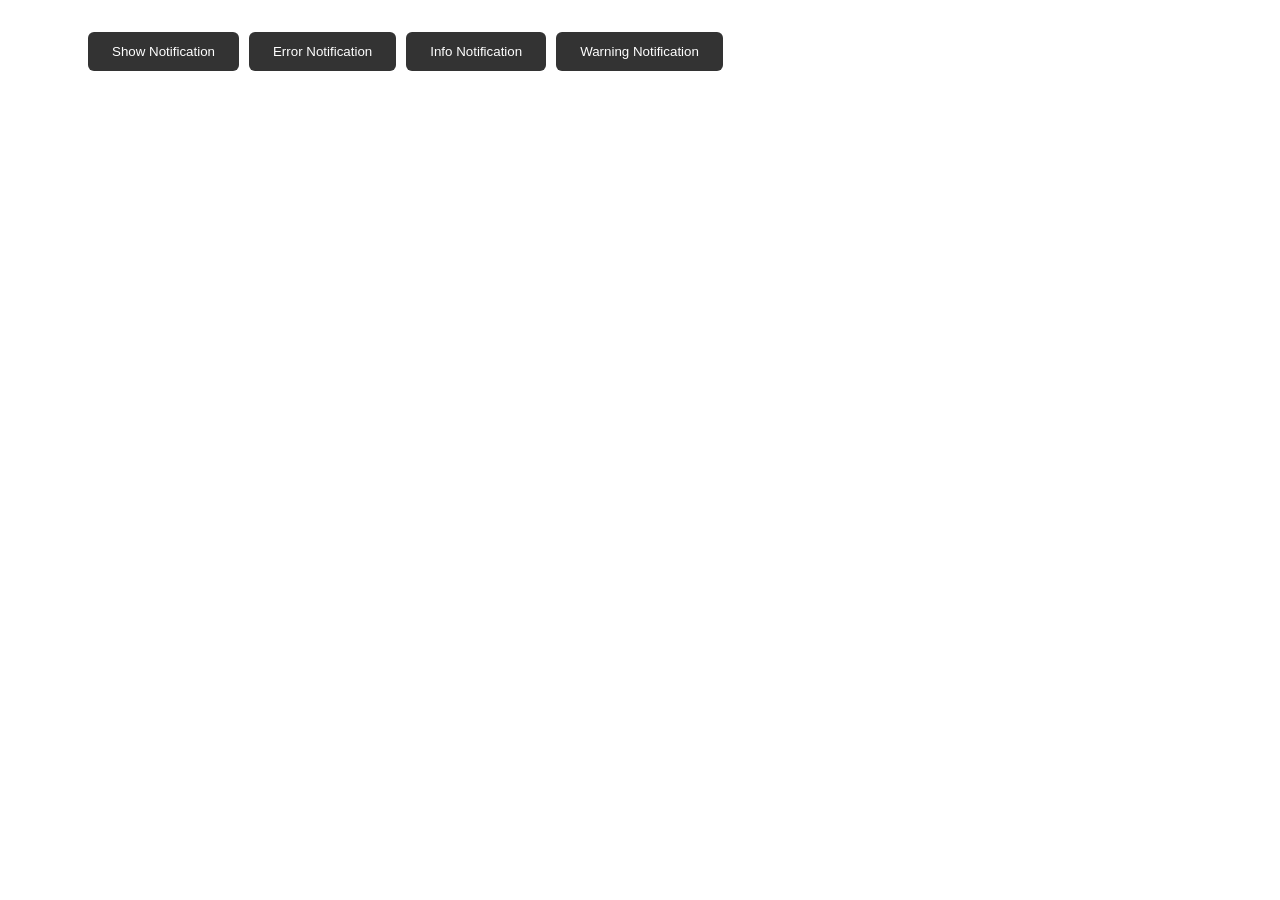
<file: index.html>
<!DOCTYPE html>
<html lang="en">
<head>
  <meta charset="UTF-8">
  <meta name="viewport" content="width=device-width, initial-scale=1.0">
  <title>Module Integration</title>
  <link rel="stylesheet" href="notification-module.css">
  <link rel="stylesheet" href="particle-button.css">
</head>
<body>

  <div style="display: flex; gap: 10px; margin: 2rem 0 0 5rem;">
    <div id="success-trigger"></div>
  <div id="error-trigger"></div>
  <div id="info-trigger"></div>
  <div id="warning-trigger"></div>
  </div>

  <script src="notification-module.js"></script>
  <script src="particle-button.js"></script>

  <script>
    // 1. Success Button
    ParticleButtonModule.create('success-trigger', 'Show Notification', {
      colors: ['#28a745', '#98FB98', '#ffffff'],
      onClick: () => {
        NotificationModule.notify('Notification', 'Mission completed successfully!', { 
          type: 'success', duration: 5000, sound: 'success.mp3' 
        });
      }
    });

    // 2. Error Button
    ParticleButtonModule.create('error-trigger', 'Error Notification', {
      colors: ['#dc3545', '#ff0000', '#333'],
      onClick: () => {
        NotificationModule.notify('Error!', 'Something went wrong.', { 
          type: 'error', duration: 5000, sound: 'success.mp3' 
        });
      }
    });

    // 3. Info Button
    ParticleButtonModule.create('info-trigger', 'Info Notification', {
      colors: ['#17a2b8', '#00cfef'],
      onClick: () => {
        NotificationModule.notify('Info', 'New update available.', { 
          type: 'info', duration: 5000 
        });
      }
    });

    // 3. Warning Button
    ParticleButtonModule.create('warning-trigger', 'Warning Notification', {
      colors: ['#17a2b8', '#00cfef'],
      onClick: () => {
        NotificationModule.notify('Warning', 'Warning! Check the System!', { 
          type: 'warning', duration: 5000 
        });
      }
    });
  </script>
</body>
</html>
</file>
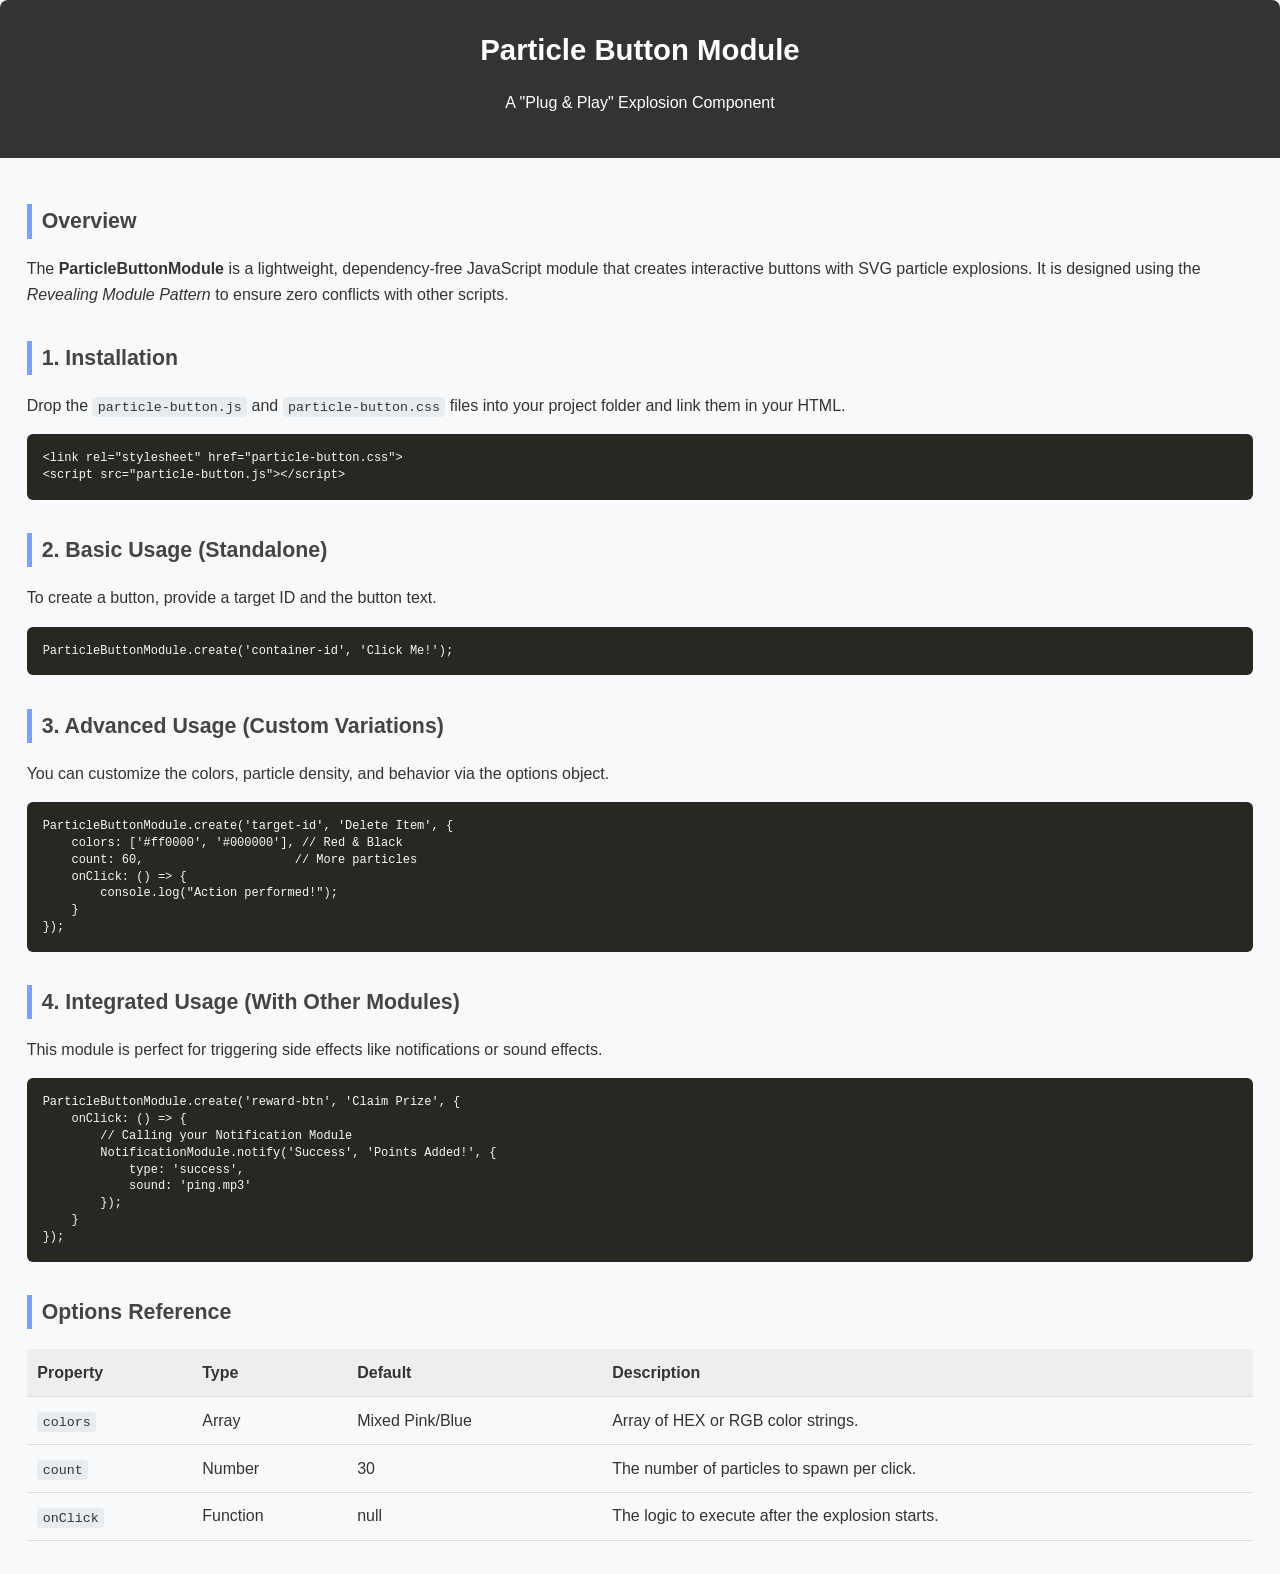
<file: particle-button-readme.html>
<!DOCTYPE html>
<html lang="en">
<head>
    <meta charset="UTF-8">
    <style>
        @page {
            size: A4;
            margin: 15mm;
            background-color: #f8f9fa;
        }
        body {
            font-family: 'Segoe UI', Tahoma, Geneva, Verdana, sans-serif;
            color: #333;
            line-height: 1.6;
            margin: 0;
            padding: 0;
            background-color: #f8f9fa;
        }
        .header {
            background-color: #333;
            color: white;
            padding: 20pt;
            text-align: center;
            border-radius: 8px 8px 0 0;
        }
        h1 { margin: 0; font-size: 22pt; }
        h2 { color: #444; border-left: 5px solid #7aa0ff; padding-left: 10px; margin-top: 25pt; font-size: 16pt; }
        h3 { color: #555; font-size: 13pt; margin-top: 15pt; }
        code {
            background-color: #e9ecef;
            padding: 2pt 4pt;
            border-radius: 4px;
            font-family: 'Courier New', Courier, monospace;
            font-size: 10pt;
        }
        pre {
            background-color: #272822;
            color: #f8f8f2;
            padding: 12pt;
            border-radius: 6px;
            overflow: hidden;
            font-size: 9pt;
            line-height: 1.4;
        }
        .container {
            padding: 10pt 20pt;
        }
        .note {
            background-color: #e7f3ff;
            border-left: 5px solid #2196F3;
            padding: 10pt;
            margin: 15pt 0;
        }
        table {
            width: 100%;
            border-collapse: collapse;
            margin: 15pt 0;
        }
        th, td {
            text-align: left;
            padding: 8pt;
            border-bottom: 1px solid #ddd;
        }
        th { background-color: #eee; }
    </style>
</head>
<body>
    <div class="header">
        <h1>Particle Button Module</h1>
        <p>A "Plug & Play" Explosion Component</p>
    </div>

    <div class="container">
        <h2>Overview</h2>
        <p>The <strong>ParticleButtonModule</strong> is a lightweight, dependency-free JavaScript module that creates interactive buttons with SVG particle explosions. It is designed using the <em>Revealing Module Pattern</em> to ensure zero conflicts with other scripts.</p>

        <h2>1. Installation</h2>
        <p>Drop the <code>particle-button.js</code> and <code>particle-button.css</code> files into your project folder and link them in your HTML.</p>
        <pre>&lt;link rel="stylesheet" href="particle-button.css"&gt;
&lt;script src="particle-button.js"&gt;&lt;/script&gt;</pre>

        <h2>2. Basic Usage (Standalone)</h2>
        <p>To create a button, provide a target ID and the button text.</p>
        <pre>ParticleButtonModule.create('container-id', 'Click Me!');</pre>

        <h2>3. Advanced Usage (Custom Variations)</h2>
        <p>You can customize the colors, particle density, and behavior via the options object.</p>
        <pre>ParticleButtonModule.create('target-id', 'Delete Item', {
    colors: ['#ff0000', '#000000'], // Red & Black
    count: 60,                     // More particles
    onClick: () => {
        console.log("Action performed!");
    }
});</pre>

        <h2>4. Integrated Usage (With Other Modules)</h2>
        <p>This module is perfect for triggering side effects like notifications or sound effects.</p>
        <pre>ParticleButtonModule.create('reward-btn', 'Claim Prize', {
    onClick: () => {
        // Calling your Notification Module
        NotificationModule.notify('Success', 'Points Added!', { 
            type: 'success', 
            sound: 'ping.mp3' 
        });
    }
});</pre>

        <h2>Options Reference</h2>
        <table>
            <tr>
                <th>Property</th>
                <th>Type</th>
                <th>Default</th>
                <th>Description</th>
            </tr>
            <tr>
                <td><code>colors</code></td>
                <td>Array</td>
                <td>Mixed Pink/Blue</td>
                <td>Array of HEX or RGB color strings.</td>
            </tr>
            <tr>
                <td><code>count</code></td>
                <td>Number</td>
                <td>30</td>
                <td>The number of particles to spawn per click.</td>
            </tr>
            <tr>
                <td><code>onClick</code></td>
                <td>Function</td>
                <td>null</td>
                <td>The logic to execute after the explosion starts.</td>
            </tr>
        </table>
    </div>
</body>
</html>
</file>
<file: notification-module.css>
/* NOT REQUIRED ANYMORE */

@font-face {
  font-family: 'JetBrains Mono';
  src: url('./fonts/JetBrainsMono-VariableFont_wght.woff2') format('woff2');
  /* full weight range */
  font-weight: 100 800;
  font-style: normal;
}

@font-face {
  font-family: 'JetBrains Mono';
  src: url('./fonts/JetBrainsMono-Italic-VariableFont_wght.woff2') format('woff2');
  font-weight: 100 800;
  font-style: italic;
}

#notification-container {
  position: fixed;
  top: 20px;
  right: 20px;
  z-index: 9999;
  font-family: 'JetBrains Mono', 'Orbitron', monospace;
}

.notification {
  color: #e0e0e0;
  background-color: #1a1a28;
  padding: 20px 25px;
  border-radius: 10px;
  box-shadow: 0 6px 20px rgba(0, 0, 0, 0.6), 0 0 10px rgba(0, 255, 195, 0.2);
  /* subtle glow */
  min-width: 350px;
  max-width: 400px;
  opacity: 0;
  transform: translateY(-20px);
  transition: all 0.4s ease, box-shadow 0.6s ease-in-out;
  position: relative;
  overflow: hidden;
  border-left: 5px solid #555;
  margin: 10px 0;
}

.notification.show {
  opacity: 1;
  transform: translateY(0);
  animation: pulse-glow 1.5s infinite alternate;
}

/* Glow animation */
@keyframes pulse-glow {
  0% {
    box-shadow: 0 6px 20px rgba(0, 0, 0, 0.6), 0 0 10px rgba(0, 255, 195, 0.2);
  }

  100% {
    box-shadow: 0 6px 20px rgba(0, 0, 0, 0.6), 0 0 15px rgba(0, 255, 195, 0.5);
  }
}

/* Heading */
.notification .heading {
  font-size: 16px;
  font-weight: 700;
  margin-bottom: 5px;
  text-transform: uppercase;
  letter-spacing: 1px;
  color: #f0f0f0;
  text-shadow: 0 0 3px rgba(0, 255, 195, 0.6);
}

/* Message */
.notification .message {
  font-size: 14px;
  line-height: 1.2;
  color: #c0c0c0;
  text-shadow: 0 0 2px rgba(0, 255, 195, 0.3);
  font-weight: 600;
}

/* Close button */
.notification .close-btn {
  position: absolute;
  top: 8px;
  right: 12px;
  cursor: pointer;
  font-weight: bold;
  color: #aaa;
  transition: color 0.2s;
}

.notification .close-btn:hover {
  color: #fff;
  text-shadow: 0 0 5px #00ffc3;
}

/* Progress bar */
.notification .progress {
  position: absolute;
  bottom: 0;
  left: 0;
  height: 4px;
  background: linear-gradient(90deg, #00ffc3, #00a896, #00ffc3);
  width: 0%;
  transition: width linear;
}

/* Type borders */
.notification.success {
  border-left-color: #2ecc71;
}

.notification.error {
  border-left-color: #e74c3c;
}

.notification.info {
  border-left-color: #3498db;
}

.notification.warning {
  border-left-color: #f1c40f;
  color: #f0f0f0;
}
</file>
<file: particle-button.css>
.particle-btn {
    padding: 12px 24px;
    border-radius: 6px;
    background: #333;
    color: #fff;
    border: none;
    cursor: pointer;
    transition: transform 0.1s;
}

.particle-btn:active {
    transform: scale(0.9);
}
</file>
